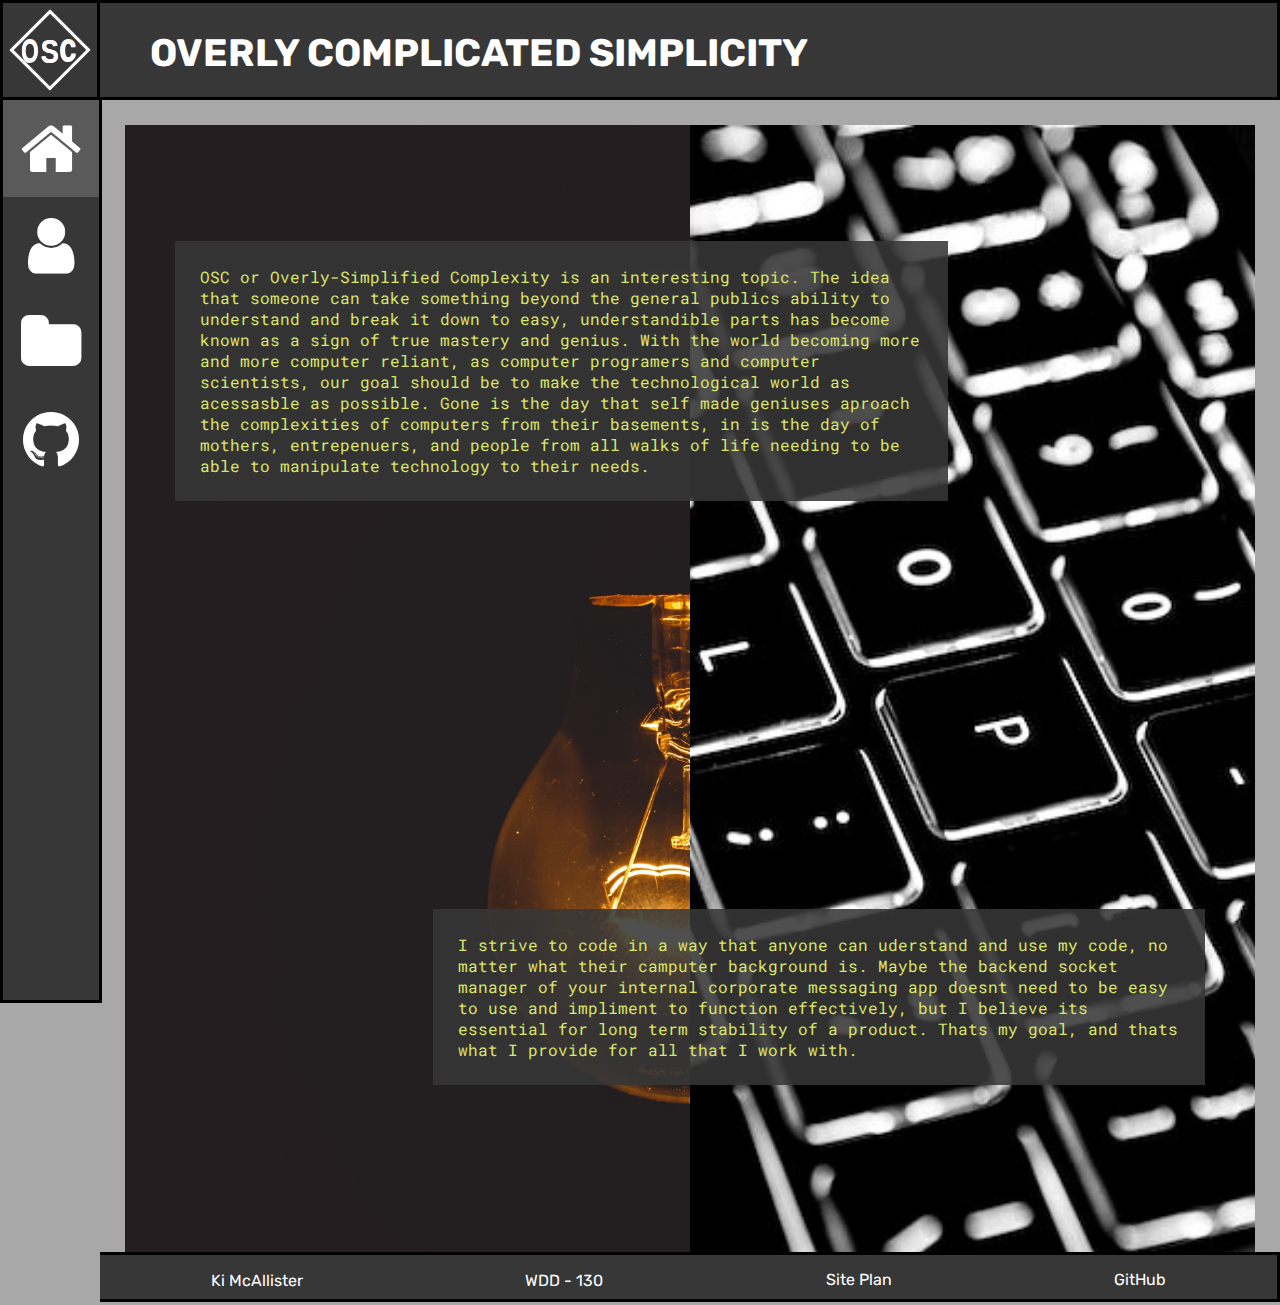
<file: osc/index.html>
<!DOCTYPE html>
<html lang="en">
<head>
    <meta charset="UTF-8">
    <meta http-equiv="X-UA-Compatible" content="IE=edge">
    <meta name="viewport" content="width=device-width, initial-scale=1.0">
    <link type="text/css" rel="stylesheet" href="styles/style.css">
    <title>OSC</title>
</head>
<body>
    <header>
        <div class="top_bar">
            <a href="index.html"><img src="images/osc_logo.svg" alt="OSC logo"></a>
            <h1 id="page_title">OVERLY COMPLICATED SIMPLICITY</h1>
        </div>
    </header>

    <nav id="side_menu">
        <link rel="stylesheet" href="https://cdnjs.cloudflare.com/ajax/libs/font-awesome/4.7.0/css/font-awesome.min.css">
        <a class="active" href="index.html"><i class="fa fa-home"></i></a>
        <a href="about_me.html"><i class="fa fa-user"></i></a>
        <a href="portfolio.html"><i class="fa fa-folder"></i></a>
        <a href="https://github.com/KiMcAllister" target="_blank"><i class="fa fa-github"></i></a>
    </nav>

    <main>
        <div id="home">
            <div class="home_img_container"><img id="home_img_1" src="images/light_bulb_2.jpg" alt="Light Bulb"></div>
            <div class="home_img_container"><img id="home_img_2" src="images/keyboard.jpg" alt="Keyboard"></div>
            <div id="home_p_1_container"><p id="home_p_1">OSC or Overly-Simplified Complexity is an interesting topic. The idea that someone can take something beyond the general publics ability to understand and break it down to easy, understandible parts has become known as a sign of true mastery and genius. With the world becoming more and more computer reliant, as computer programers and computer scientists, our goal should be to make the technological world as acessasble as possible. Gone is the day that self made geniuses aproach the complexities of computers from their basements, in is the day of mothers, entrepenuers, and people from all walks of life needing to be able to manipulate technology to their needs.</p></div>
            <div id="home_p_2_container"><p id="home_p_2">I strive to code in a way that anyone can uderstand and use my code, no matter what their camputer background is. Maybe the backend socket manager of your internal corporate messaging app doesnt need to be easy to use and impliment to function effectively, but I believe its essential for long term stability of a product. Thats my goal, and thats what I provide for all that I work with.</p></div>
        </div>

    </main>
    <footer>
        <p>Ki McAllister</p>
        <p>WDD - 130</p>
        <a href="site-plan.html">Site Plan</a>
        <a href="https://github.com/KiMcAllister" target="_blank">GitHub</a>
    </footer>
</body>
</html>
</file>
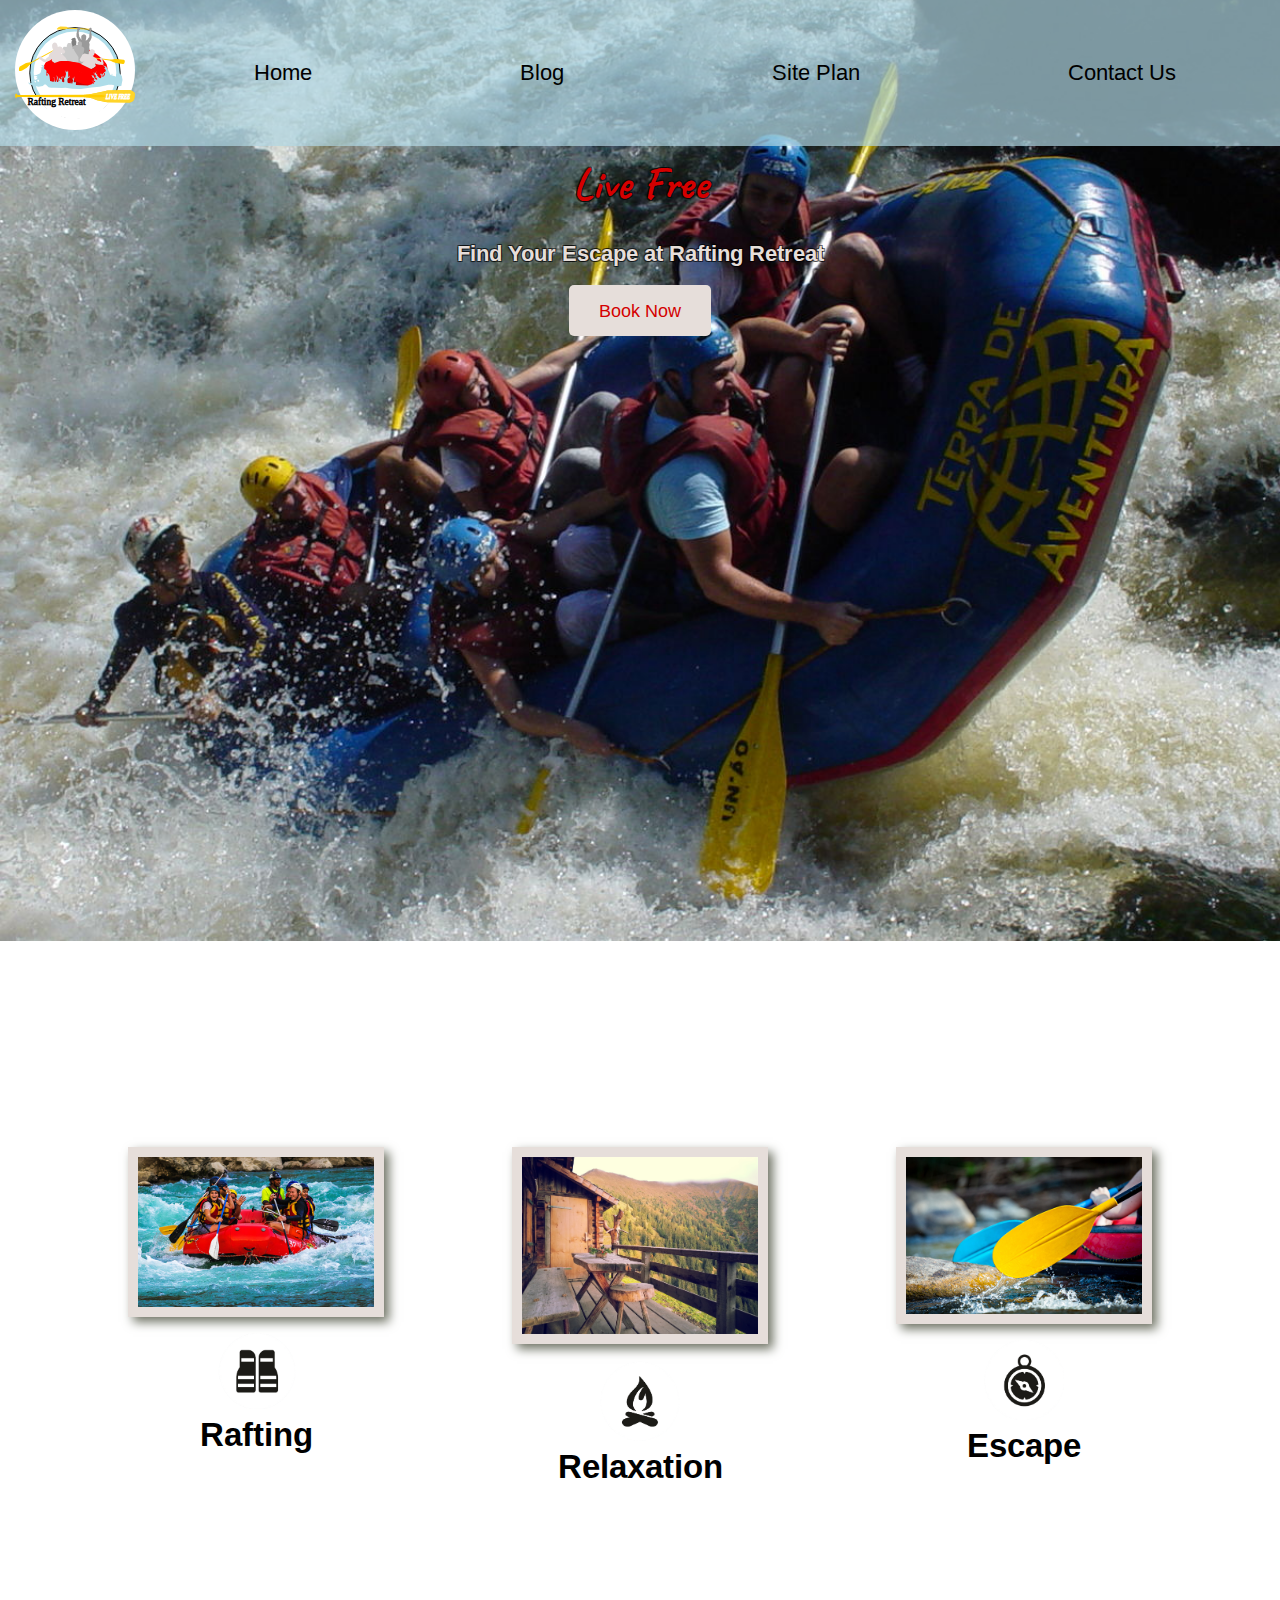
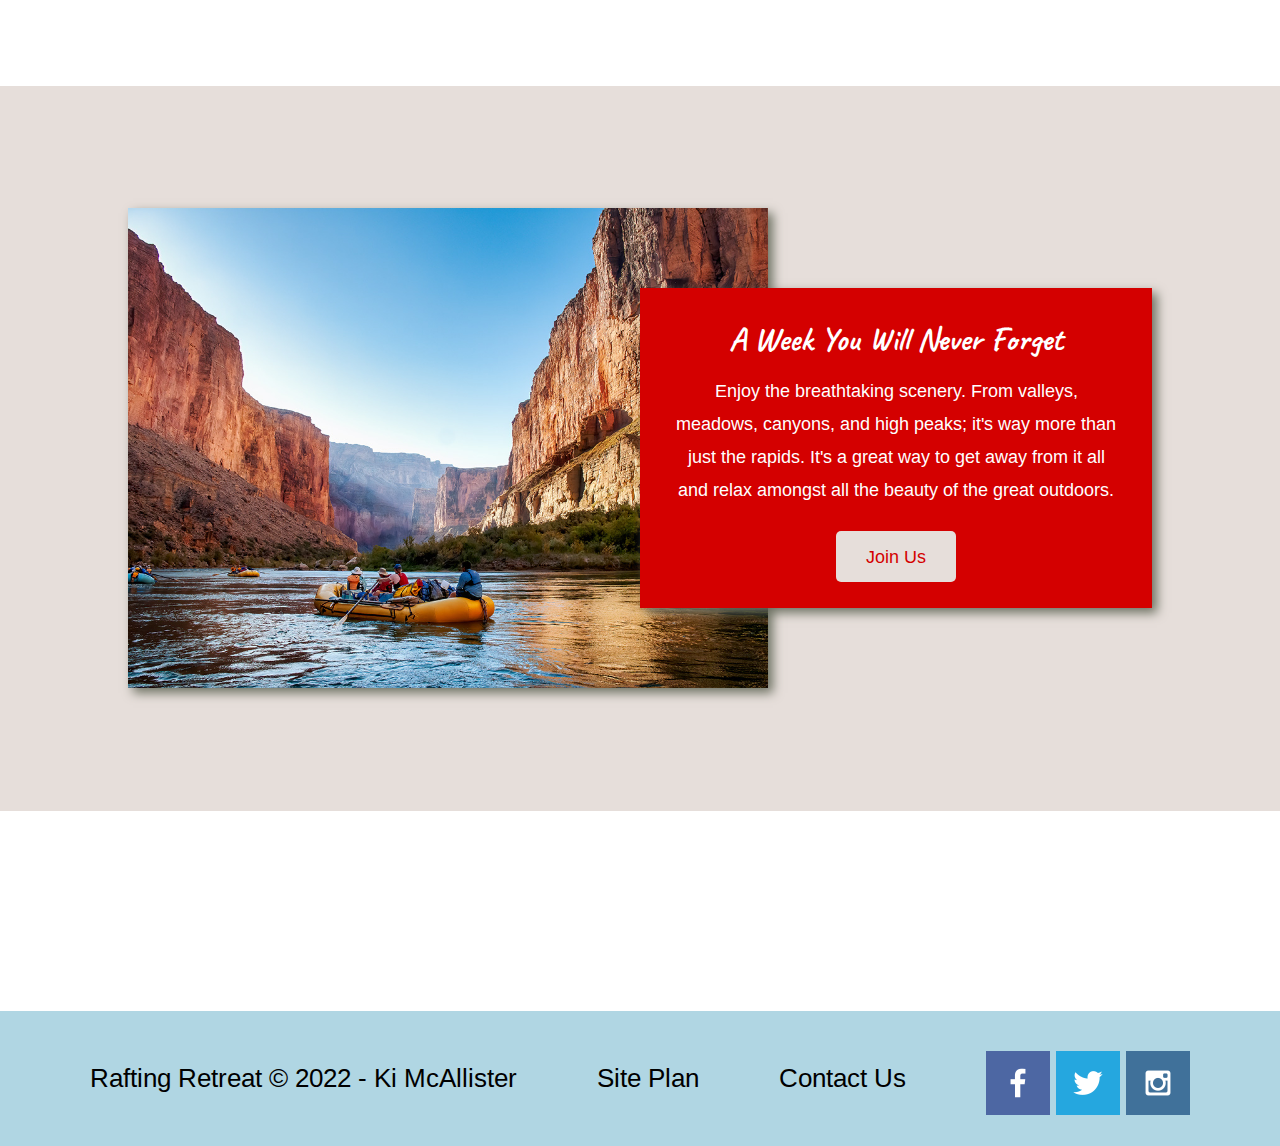
<file: wrr/index.html>
<!DOCTYPE html>
<html lang="en">
<head>
    <meta charset="UTF-8">
    <meta http-equiv="X-UA-Compatible" content="IE=edge">
    <meta name="viewport" content="width=device-width, initial-scale=1.0">
    <title>Whitewater Rafting Retreat | Rafting Retreat | Home</title>
    <link rel="stylesheet" href="styles/style.css">
</head>
<body>
    <div id="content">
        <header>
            <a id="logo_link" href="index.html">
                <img class="logo" src="images/logo.svg" alt="Rafting Retreat Logo">
            </a>
            <nav>
                <a href="index.html">Home</a>
                <a href="blogs.html">Blog</a>
                <a href="site-plan-rafting.html">Site Plan</a>
                <a href="contactus.html">Contact Us</a>
            </nav>
        </header>
        <div id="hero">
            <div id="hero-box">
                <img id="hero-img" src="images/hero.jpg" alt="Epic Whitewater Rafting Photo">
            </div>
            <section id="hero-msg">
                <h1 class="home-title">Live Free</h1>
                <h4>Find Your Escape at Rafting Retreat</h4>
                <div class='button-box'>
                    <a class='book' href="rates.html">Book Now</a>
                </div>
            </section>
        </div>
        <main class="home-grid">
            <section class="rafting-card">
                <img class="card-img" src="images/rafting.jpg" alt="rafting down a river">
                <img class="icon" src="images/life-jacket.png" alt="life-jacket icon">
                <h2>Rafting</h2>
            </section>
            <section class="retreat-card">
                <img class="card-img" src="images/retreat.jpg" alt="Balcony overlooking the forest">
                <img class="icon" src="images/fire_icon.png" alt="fire icon">
                <h2>Relaxation</h2>
            </section>
            <section class="escape-card">
                <img class="card-img" src="images/escape.jpg" alt="Oars over calm river">
                <img class="icon" src="images/compass_icon.png" alt="compass icon">
                <h2>Escape</h2>
            </section>
            <div id="background"></div> 
            <img class="river-valley" src="images/valley.jpg" alt="River valley">
            <section class="msg">
                <h2>A Week You Will Never Forget</h2>
                <p>Enjoy the breathtaking scenery. From valleys, meadows, canyons, and high peaks; it's way more than just the rapids. It's a great way to get away from it all and relax amongst all the beauty of the great outdoors. </p>
                <a class='join' href="rivers.html">Join Us</a>
            </section>
        </main>
        <footer>
            <p>Rafting Retreat &copy; 2022 - Ki McAllister</p>
            <p><a href="site-plan-rafting.html">Site Plan</a></p>
            <p><a href="contactus.html">Contact Us</a></p>
            <div class="social">
                <a href="https://facebook.com" target="_blank">
                    <img src="images/facebook.png" alt="fb icon">
                </a>
                <a href="https://twitter.com" target="_blank">
                    <img src="images/twitter.png" alt="twitter icon">
                </a>
                <a href="https://instagram.com" target="_blank">
                    <img src="images/instagram.png" alt="instagram icon">
                </a>
            </div>
        </footer>
    </div>
</body>
</html>
</file>
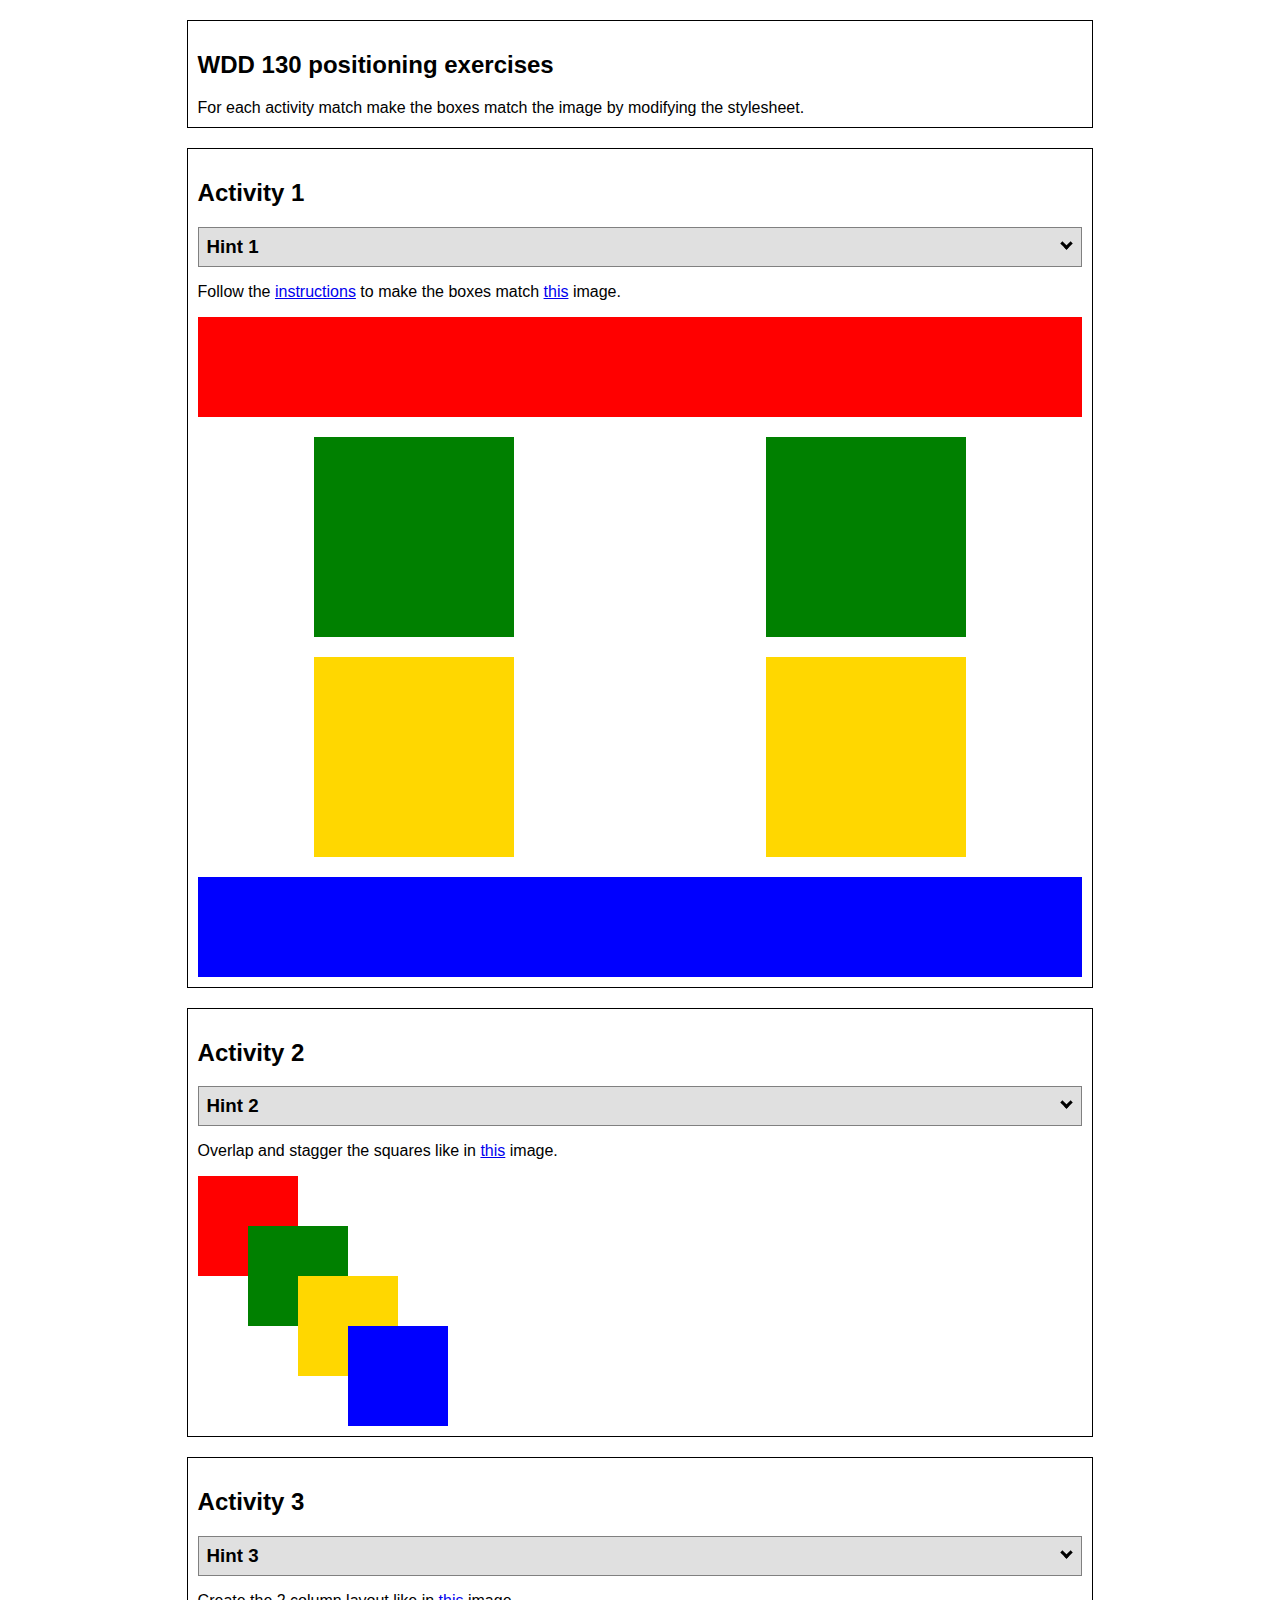
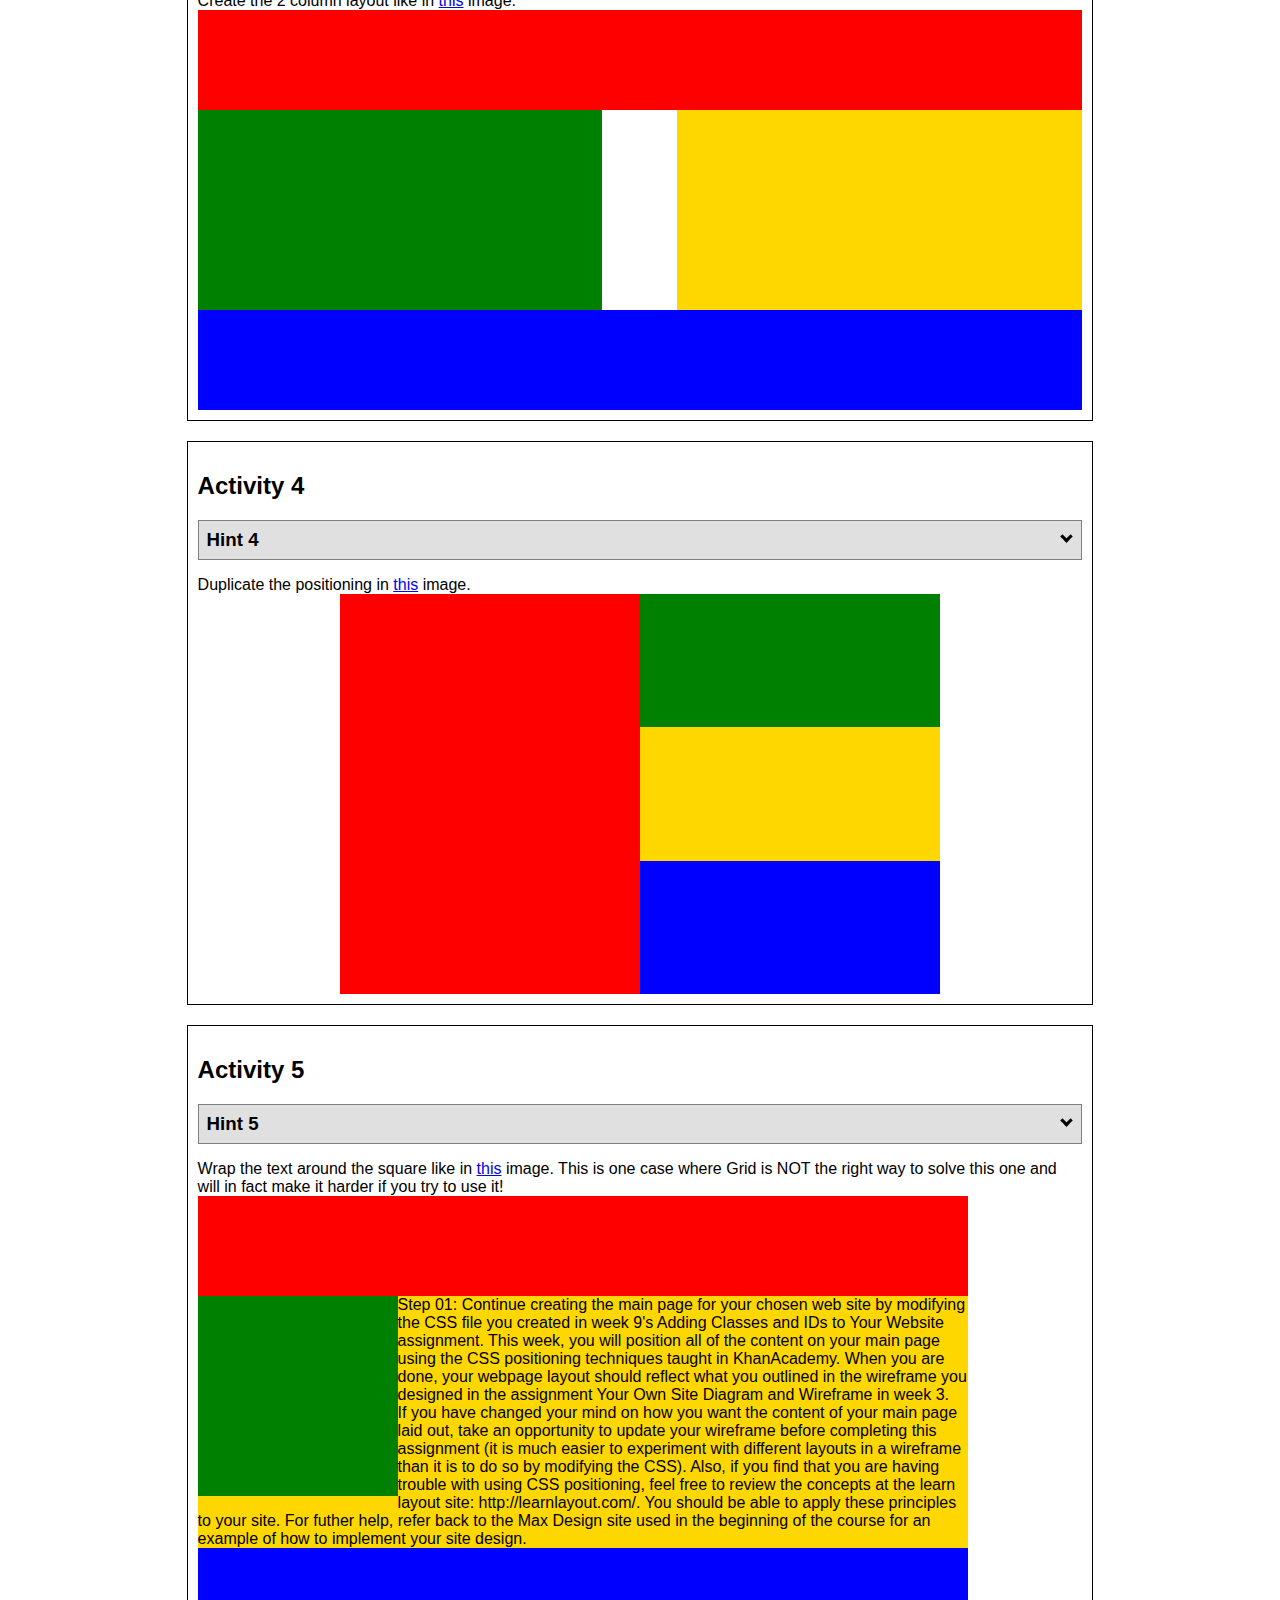
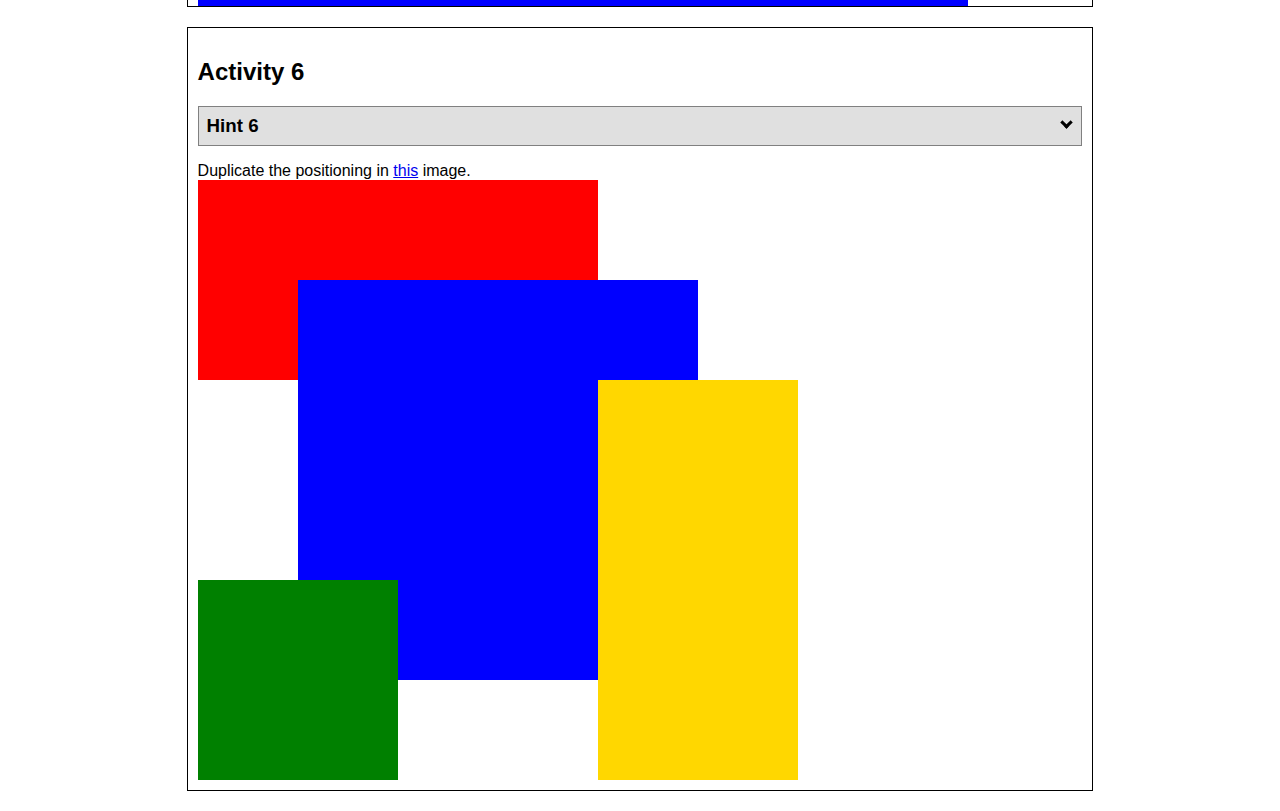
<file: positioning.html>
<!DOCTYPE html>
<html lang="en">
  <head>
    <!-- HTML - Name: positioning.html -->
    <title>Positioning Activity</title>
    <link rel="stylesheet" type="text/css" href="positionstyles.css" />
  </head>
  <body>
    <div class="activity">
      <h2>WDD 130 positioning exercises</h2>
      For each activity match make the boxes match the image by modifying the stylesheet.</div>
    <div class="activity">
      <h2>Activity 1</h2>
      <section class="hint"><input type="checkbox" ><i></i> <h3>Hint 1</h3><div><p>Check out the <a href="https://byui-wdd.github.io/wdd130/activities/w06-css-positioning.html" target="_blank">activity instructions</a> in Ilearn!</p></div></section>
      <p>Follow the <a href="https://byui-wdd.github.io/wdd130/activities/w06-css-positioning.html" target="_blank">instructions</a> to make the boxes match  <a href="https://byui-wdd.github.io/wdd130/images/example1.png" target="_blank">this</a> image.</p>
      <div class="content1" >
        <div class="red1" ></div>
        <div class="green1" ></div>
        <div class="green1" ></div>
        <div class="yellow1"></div>
        <div class="yellow1"></div>
        <div class="blue1"></div>
      </div>
    </div>
    <div class="activity">
      <h2>Activity 2</h2>
      <section class="hint"><input type="checkbox" > <h3>Hint 2</h3><i></i><div>
      <ul>
      <li>grid-template-columns: 50px 50px 50px 50px 50px </li></ul></div></section>
      <p>Overlap and stagger the squares like in <a href="https://byui-wdd.github.io/wdd130/images/example2.png" target="_blank">this</a> image.</p>
      <div class="content2" >
        <div class="red2" ></div>
        <div class="green2" ></div>
        <div class="yellow2"></div>
        <div class="blue2"></div>
      </div>
    </div>
    <div class="activity">
      <h2>Activity 3</h2>
      <section class="hint"><input type="checkbox" > <h3>Hint 3</h3><i></i><div><p>This one is going to be best solved with CSS Grid. Remember to make the boxes the right width first...then start moving them around. </p><h4>Properties used:</h4><ul><li>display:grid;</li><li>grid-template-columns:</li><li>grid-column-gap:</li>
        <li>grid-column:</li>  </ul></div></section>
      Create the 2 column layout like in <a href="https://byui-wdd.github.io/wdd130/images/example3.png" target="_blank">this</a>  image.
      <div class="content3" >
        <div class="red3" ></div>
        <div class="green3" ></div>
        <div class="yellow3"></div>
        <div class="blue3"></div>
      </div>
    </div>
    <div class="activity">
      <h2>Activity 4</h2>
      <section class="hint"><input type="checkbox" > <h3>Hint 4</h3><i></i><div><p>For the others we have been primarily concerned with width. For this one you will need to adjust height as well. </p><h4>Properties used:</h4><ul><li>display:grid;</li><li>grid-template-columns:</li><li>grid-row:</li></ul></div></section>
      Duplicate the positioning in <a href="https://byui-wdd.github.io/wdd130/images/example4.png" target="_blank">this</a> image. 
      <div class="content4" >
        <div class="red4" ></div>
        <div class="green4" ></div>
        <div class="yellow4"></div>
        <div class="blue4"></div>
      </div>
    </div>

    <div class="activity">
      <h2>Activity 5</h2>
      <section class="hint"><input type="checkbox" > <h3>Hint 5</h3><i></i><div><p>Grid is <strong>not</strong> the right way to do this.  In fact there is only one way to really do that...and that is with float. Remember that we float the thing we want the text to wrap around.  Also remember to start by making all the shapes the right size and shape.</p><h4>Properties used:</h4><ul><li>float: left;</li></ul></div></section>
      Wrap the text around the square like in <a href="https://byui-wdd.github.io/wdd130/images/example5.png" target="_blank">this</a> image. This is one case where Grid is NOT the right way to solve this one and will in fact make it harder if you try to use it!
      <div class="content5" >
        <div class="red5" ></div>
        <div class="green5" ></div>
        <div class="yellow5">Step 01: Continue creating the main page for your chosen web site by modifying the CSS file you created in week 9's Adding Classes and IDs to Your Website assignment. This week, you will position all of the content on your main page using the CSS positioning techniques taught in KhanAcademy. When you are done, your webpage layout should reflect what you outlined in the wireframe you designed in the assignment Your Own Site Diagram and Wireframe in week 3. <br />
          If you have changed your mind on how you want the content of your main page laid out, take an opportunity to update your wireframe before completing this assignment (it is much easier to experiment with different layouts in a wireframe than it is to do so by modifying the CSS). Also, if you find that you are having trouble with using CSS positioning, feel free to review the concepts at the learn layout site: http://learnlayout.com/. You should be able to apply these principles to your site. For futher help, refer back to the Max Design site used in the beginning of the course for an example of how to implement your site design.</div>
        <div class="blue5"></div>
      </div>
    </div>
    <div class="activity">
      <h2>Activity 6</h2>
      <section class="hint"><input type="checkbox" > <h3>Hint 6</h3><i></i><div><p>This one is all about visualizing the grid behind the layout. If you are having a hard time doing that first: all the sizes are even multiples of 100, and second here is another example with the lines drawn: <a href="https://byui-wdd.github.io/wdd130/images/example6-hint.png" target="_blank">example 6 with lines</a>. For this one you will find it easiest if you use px for the column width. You can also use <kbd>z-index</kbd> to control the element layering.    </p><h4>Properties used:</h4><ul><li>display:grid;</li><li>grid-template-columns:</li><li>grid-column:</li><li>grid-row:</li><li><a href="https://www.w3schools.com/cssref/pr_pos_z-index.asp" target="_blank">z-index:</a></li></ul></div></section>
      Duplicate the positioning in <a href="https://byui-wdd.github.io/wdd130/images/example6.png" target="_blank">this</a> image.
      <div class="content6" >
        <div class="red6" ></div>
        <div class="green6" ></div>
        <div class="yellow6"></div>
        <div class="blue6"></div>
      </div>
    </div>
  </body>
</html>
</file>
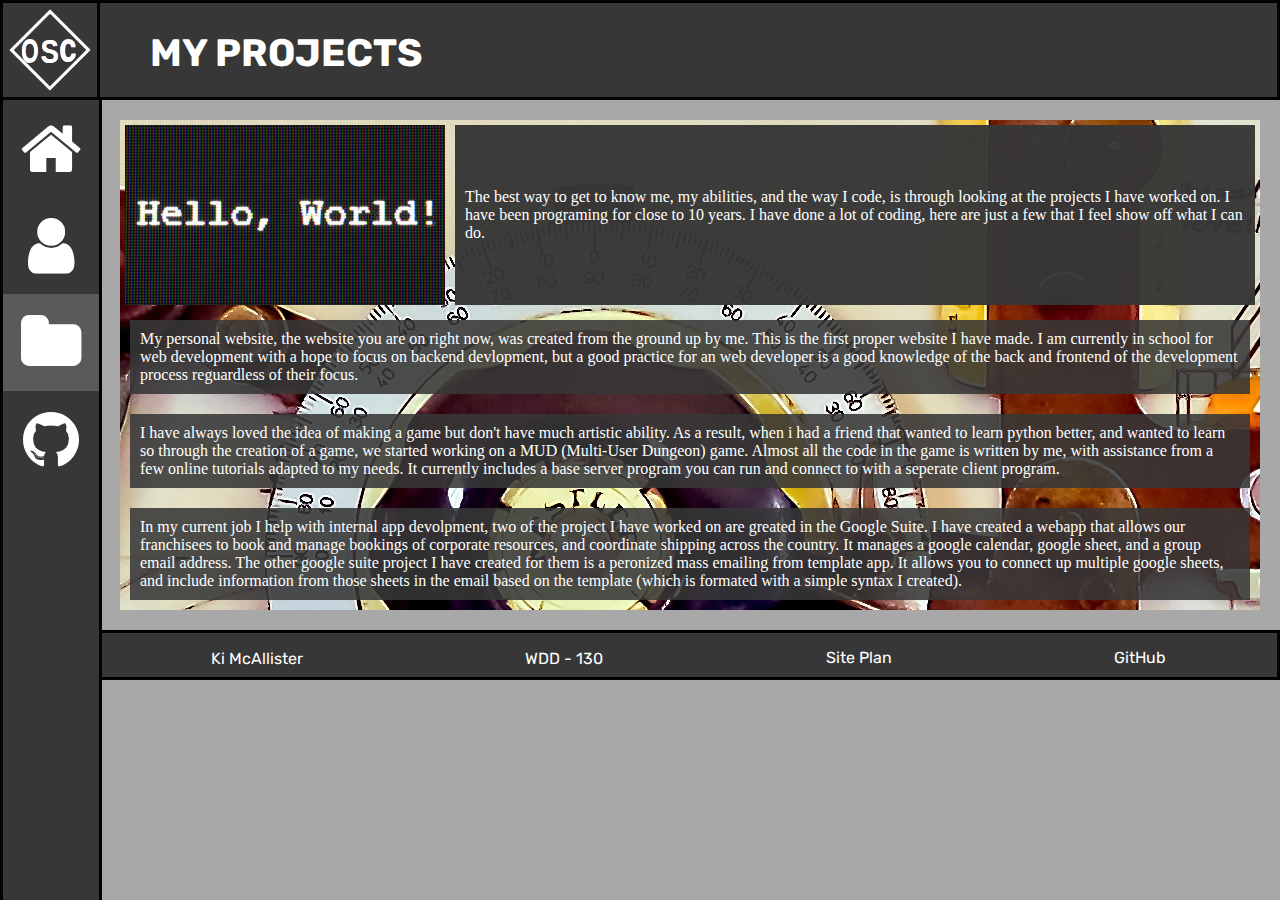
<file: osc/portfolio.html>
<!DOCTYPE html>
<html lang="en">
<head>
    <meta charset="UTF-8">
    <meta http-equiv="X-UA-Compatible" content="IE=edge">
    <meta name="viewport" content="width=device-width, initial-scale=1.0">
    <link type="text/css" rel="stylesheet" href="styles/style.css">
    <title>Portfolio</title>
</head>
<body>
    <header>
        <div class="top_bar">
            <a href="index.html"><img src="images/osc_logo.svg" alt="OSC logo"></a>
            <h1 id="page_title">MY PROJECTS</h1>
        </div>
    </header>
    <nav id="side_menu">
        <link rel="stylesheet" href="https://cdnjs.cloudflare.com/ajax/libs/font-awesome/4.7.0/css/font-awesome.min.css">
        <a href="index.html"><i class="fa fa-home"></i></a>
        <a href="about_me.html"><i class="fa fa-user"></i></a>
        <a class="active" href="portfolio.html"><i class="fa fa-folder"></i></a>
        <a href="https://github.com/KiMcAllister" target="_blank"><i class="fa fa-github"></i></a>
    </nav>
    <main id="portfolio_main">
        <div id="portfolio">
            <div id="intro">
                <img id="hello_world" src="images/hello_world.jpg" alt="Image of Ki McAllister">
                <p id="portfolio_info">The best way to get to know me, my abilities, and the way I code, is through looking at the projects I have worked on. I have been programing for close to 10 years. I have done a lot of coding, here are just a few that I feel show off what I can do.</p>
            </div>
            <p class="project">My personal website, the website you are on right now, was created from the ground up by me. This is the first proper website I have made. I am currently in school for web development with a hope to focus on backend devlopment, but a good practice for an web developer is a good knowledge of the back and frontend of the development process reguardless of their focus.</p>
            <p class="project">I have always loved the idea of making a game but don't have much artistic ability. As a result, when i had a friend that wanted to learn python better, and wanted to learn so through the creation of a game, we started working on a MUD (Multi-User Dungeon) game. Almost all the code in the game is written by me, with assistance from a few online tutorials adapted to my needs. It currently includes a base server program you can run and connect to with a seperate client program.</p>
            <p class="project">In my current job I help with internal app devolpment, two of the project I have worked on are greated in the Google Suite. I have created a webapp that allows our franchisees to book and manage bookings of corporate resources, and coordinate shipping across the country. It manages a google calendar, google sheet, and a group email address. The other google suite project I have created for them is a peronized mass emailing from template app. It allows you to connect up multiple google sheets, and include information from those sheets in the email based on the template (which is formated with a simple syntax I created).</p>
        </div>
    </main>
    <footer>
        <p>Ki McAllister</p>
        <p>WDD - 130</p>
        <a href="site-plan.html">Site Plan</a>
        <a href="https://github.com/KiMcAllister" target="_blank">GitHub</a>
    </footer>
</body>
</html>
</file>
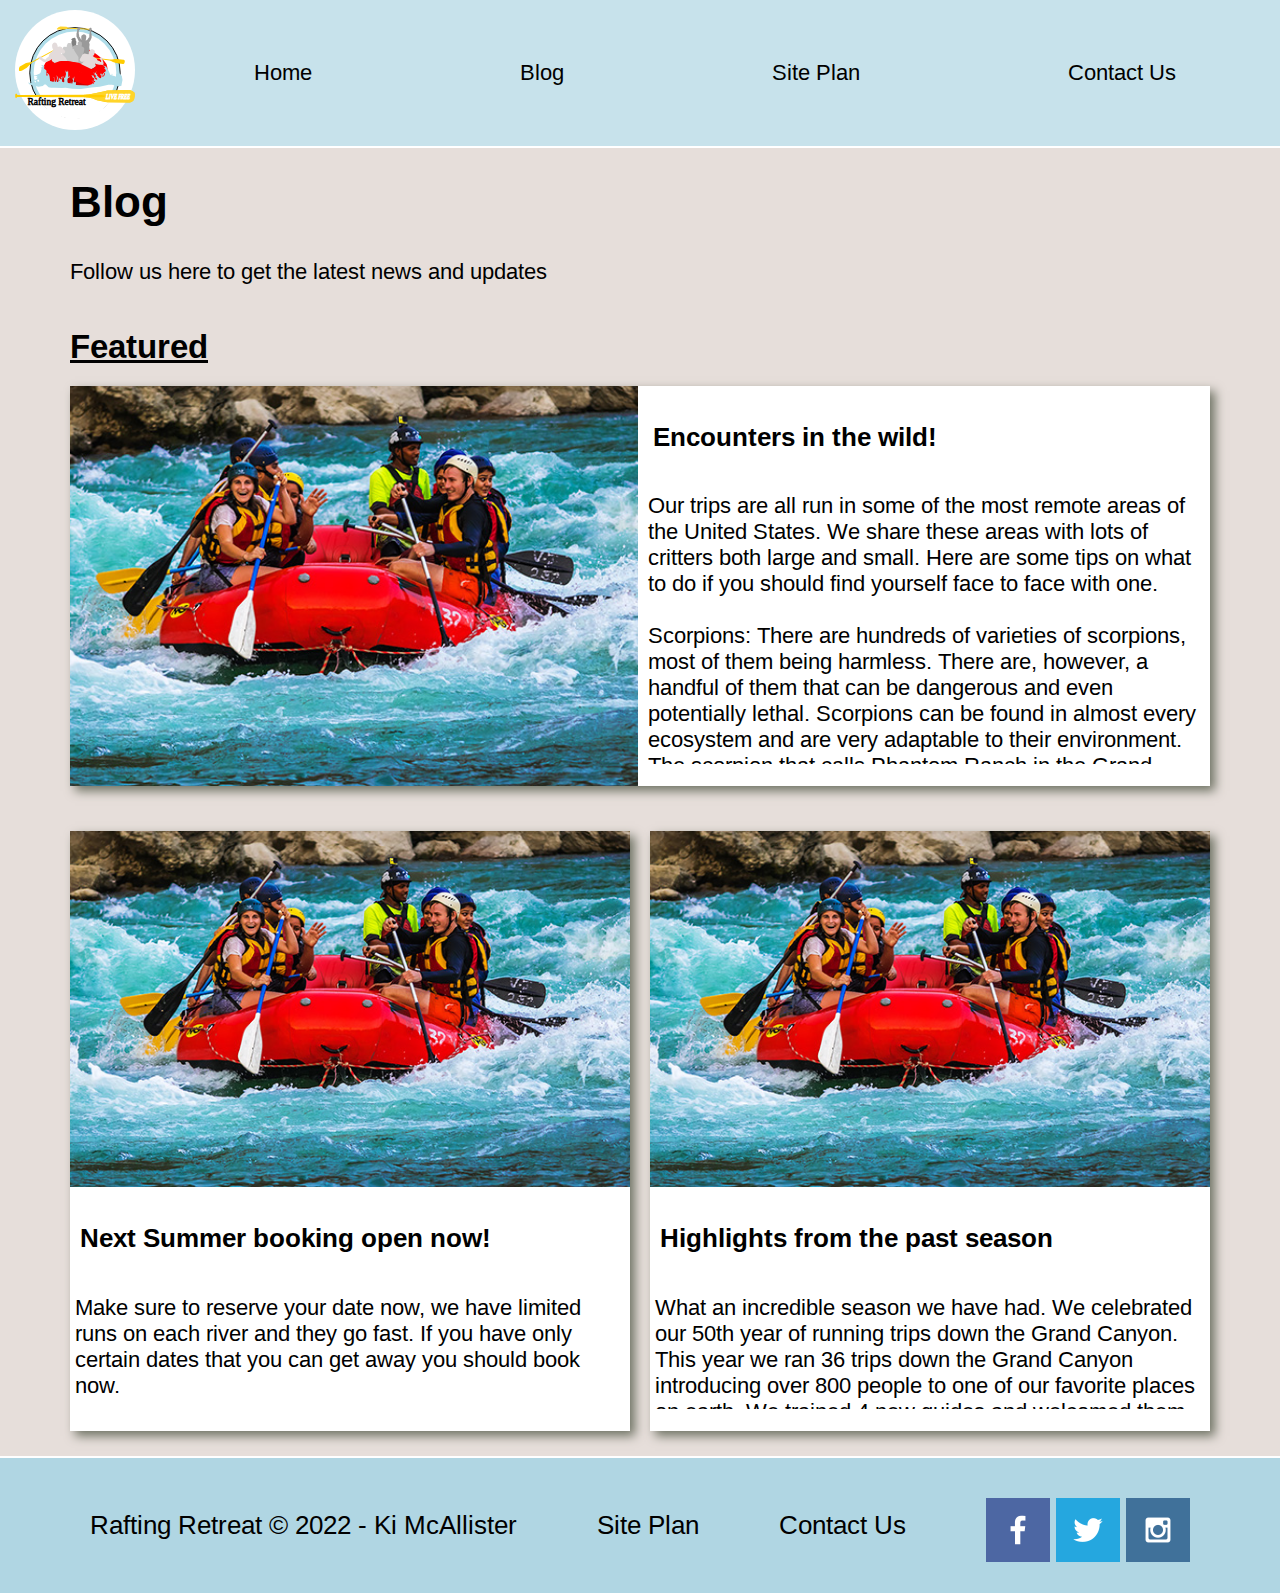
<file: wrr/blogs.html>
<!DOCTYPE html>
<html lang="en">
<head>
    <meta charset="UTF-8">
    <meta http-equiv="X-UA-Compatible" content="IE=edge">
    <meta name="viewport" content="width=device-width, initial-scale=1.0">
    <title>Whitewater Rafting Retreat | Rafting Retreat | Home</title>
    <link rel="stylesheet" href="styles/style.css">
</head>
<body>
    <div id="blog_content">
        <header>
            <a id="logo_link" href="index.html">
                <img class="logo" src="images/logo.svg" alt="Rafting Retreat Logo">
            </a>
            <nav>
                <a href="index.html">Home</a>
                <a href="blogs.html">Blog</a>
                <a href="site-plan-rafting.html">Site Plan</a>
                <a href="contactus.html">Contact Us</a>
            </nav>
        </header>
        
        <main id="blog_main">
            <div id="title">
                <h1>Blog</h1>
                <p>Follow us here to get the latest news and updates</p>
            </div> 
            <h2>Featured</h2>
            <section class="blog" id="featured">
                <img src="images/rafting.jpg" alt="rafting down a river">
                <h3>Encounters in the wild!</h3>
                <p>
                    Our trips are all run in some of the most remote areas of the United States. We share these areas with lots of critters both large and small. Here are some tips on what to do if you should find yourself face to face with one.
                    <br><br>
                    Scorpions: There are hundreds of varieties of scorpions, most of them being harmless. There are, however, a handful of them that can be dangerous and even potentially lethal. Scorpions can be found in almost every ecosystem and are very adaptable to their environment. The scorpion that calls Phantom Ranch in the Grand Canyon home is the Bark Scorpion, the most venomous in the United States. Do not worry though, the bark scorpions are only lethal to their prey and luckily humans are not on that list!
                    <br><br>
                    They spend the day hiding and crawl out at night to hunt. They will eat crickets, moths, spiders and other insects. Many compare their sting to an intense bee sting. Relief can be found with ice, aspirin and time.
                    <br><br>
                    When in the canyon, pay attention to where you are walking at night. Always wear your shoes or sandals. Always have a light with you to see where you are going. Never try to capture a scorpion and if you get stung, see your guide immediately.
                    <br><br>
                    Big horn sheep: For many people, bighorn sheep symbolize the rugged mountain west. It is one of two species of wild sheep in North America. It’s compact body is muscular with chocolate brown fur. Most weigh 160-250 lbs. They have exceptional vision, hearing and smell that helps them detect and avoid predators.
                    <br><br>
                    Their large curved horns can weigh up to 30 lbs. Females also have horns but they are short with a slight curvature. Horns are used as tools for eating and fighting.
                    <br><br>
                    If you encounter a big horn sheep, don’t agitate it. The park service asks that you stay 100 feet away from big game animals. Leave them enough room for escape if they feel threatened.
                </p>
            </section>
            <section class="blog" id="blog_1">
                <img src="images/rafting.jpg" alt="rafting down a river">
                <h3>Next Summer booking open now!</h3>
                <p>
                    Make sure to reserve your date now, we have limited runs on each river and they go fast. If you have only certain dates that you can get away you should book now.
                </p>
            </section>
            <section class="blog" id="blog_2">
                <img src="images/rafting.jpg" alt="rafting down a river">
                <h3>Highlights from the past season</h3>
                <p>
                    What an incredible season we have had. We celebrated our 50th year of running trips down the Grand Canyon. This year we ran 36 trips down the Grand Canyon introducing over 800 people to one of our favorite places on earth. We trained 4 new guides and welcomed them to our family. The season started off with some chilly weather in the early season, but our guests braved the cold and loved every minute of their trip (show pictures). Later the temperatures soared reaching highs of 120 F in the Grand canyon and 95 on the Salmon. We didn't have any trouble getting people in the water at those temperatures.
                </p>
            </section>

        </main>


        <footer>
            <p>Rafting Retreat &copy; 2022 - Ki McAllister</p>
            <p><a href="site-plan-rafting.html">Site Plan</a></p>
            <p><a href="contactus.html">Contact Us</a></p>
            <div class="social">
                <a href="https://facebook.com" target="_blank">
                    <img src="images/facebook.png" alt="fb icon">
                </a>
                <a href="https://twitter.com" target="_blank">
                    <img src="images/twitter.png" alt="twitter icon">
                </a>
                <a href="https://instagram.com" target="_blank">
                    <img src="images/instagram.png" alt="instagram icon">
                </a>
            </div>
        </footer>
    </div>
</body>
</html>
</file>
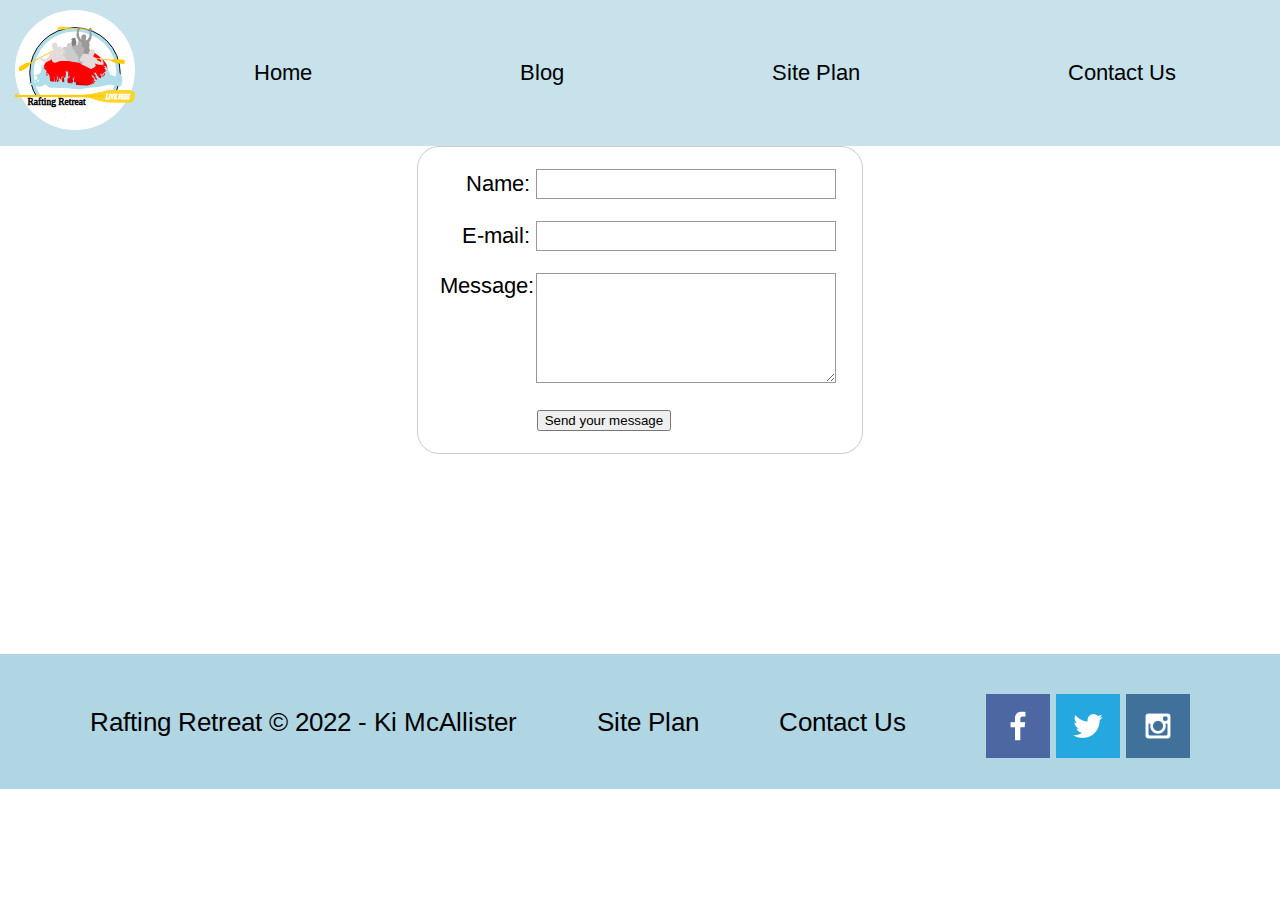
<file: wrr/contactus.html>
<!DOCTYPE html>
<html lang="en">
<head>
    <meta charset="UTF-8">
    <meta http-equiv="X-UA-Compatible" content="IE=edge">
    <meta name="viewport" content="width=device-width, initial-scale=1.0">
    <title>Whitewater Rafting Retreat | Rafting Retreat | Home</title>
    <link rel="stylesheet" href="styles/style.css">
    <style >
        form {
            margin: 0 auto;
            width: 400px;
            padding: 1em;
            border: 1px solid #ccc;
            border-radius: 1em;
        }

        ul {
            list-style: none;
            padding: 0;
            margin: 0;
        }

        form li + li {
            margin-top: 1em;
        }

        label {
            display: inline-block;
            width: 90px;
            text-align: right;
        }

        input,
        textarea {
            font: 1em sans-serif;
            width: 300px;
            box-sizing: border-box;
            border: 1px solid #999;
        }

        input:focus,
        textarea:focus {
            border-color: #000;
        }

        textarea {
            vertical-align: top;
            height: 5em;
        }

        .button {
            padding-left: 90px;
        }

        button {
            margin-left: 0.5em;
        }
        #feedback {
            background-color: antiquewhite;
            position: absolute;
            top: 0;
            left: 0;
            right: 0;
            padding: .5em;
            /* make this element invisible until we are ready for it */
            display: none;      
        }
        .moveDown {
            margin-top: 3em;
        }
    </style>
</head>
<body>
    <div id="blog_content">
        <header>
            <a id="logo_link" href="index.html">
                <img class="logo" src="images/logo.svg" alt="Rafting Retreat Logo">
            </a>
            <nav>
                <a href="index.html">Home</a>
                <a href="blogs.html">Blog</a>
                <a href="site-plan-rafting.html">Site Plan</a>
                <a href="contactus.html">Contact Us</a>
            </nav>
        </header>
        
        <main>
            <form action="/my-handling-form-page" method="post">
                <ul>
                  <li>
                    <label for="name">Name:</label>
                    <input type="text" id="name" name="user_name" />
                  </li>
                  <li>
                    <label for="mail">E-mail:</label>
                    <input type="email" id="mail" name="user_email" />
                  </li>
                  <li>
                    <label for="msg">Message:</label>
                    <textarea id="msg" name="user_message"></textarea>
                  </li>
                  <li class="button">
                    <button type="submit">Send your message</button>
                  </li>
                </ul>
              </form>
              <div id="feedback"></div>
        </main>

        <footer>
            <p>Rafting Retreat &copy; 2022 - Ki McAllister</p>
            <p><a href="site-plan-rafting.html">Site Plan</a></p>
            <p><a href="contactus.html">Contact Us</a></p>
            <div class="social">
                <a href="https://facebook.com" target="_blank">
                    <img src="images/facebook.png" alt="fb icon">
                </a>
                <a href="https://twitter.com" target="_blank">
                    <img src="images/twitter.png" alt="twitter icon">
                </a>
                <a href="https://instagram.com" target="_blank">
                    <img src="images/instagram.png" alt="instagram icon">
                </a>
            </div>
        </footer>
    </div>
    <script>
        // get the feedback div element so we can do something with it.
        const feedbackElement = document.getElementById('feedback');
        // get the form so we can read what was entered in it.
        const formElement = document.forms[0];
        // add a 'listener' to wait for a submission of our form. When that happens run the code below.
        formElement.addEventListener('submit', function(e) {
            // stop the form from doing the default action.
            e.preventDefault();
            // set the contents of our feedback element to a message letting the user know the form was submitted successfully. Notice that we pull the name that was entered in the form to personalize the message!
            feedbackElement.innerHTML = 'Hello '+ formElement.user_name.value +'! Thank you for your message. We will get back with you as soon as possible!';
            // make the feedback element visible.
            feedbackElement.style.display = "block";
            // add a class to move everything down so our message doesn't cover it.
            document.body.classList.toggle('moveDown');
        });
    </script>
</body>
</html>
</file>
<file: osc/styles/style.css>
/*-----General Styles-----*/
@import url('https://fonts.googleapis.com/css2?family=Roboto+Mono&family=Rubik:wght@600&display=swap');
:root {
    --heading-font: 'Rubik', Helvetica, sans-serif;
    --paragraph-font: 'Roboto Mono', monospace;
}
/* Head */
header {
    background-color: #373737;
    grid-column: 1/3;
    position: fixed;
    top:0;
    width:100%;
    z-index: 5;
}
.top_bar{
    display: grid;
    grid-template-columns: 100px auto;
}
.top_bar a{
    box-sizing:border-box;
    grid-column: 1/2;
    height: 100px;    
    border-style: solid;
    border-color: black;
    display: flex;
    justify-content: center;
}
.top_bar img{
    width: 90%;
    align-self: center;
}
.top_bar h1{
    box-sizing:border-box;
    margin: 0px;
    height: 100px;
    line-height: 100px;
    font-size:3vw;
    grid-column: 2/3;
    padding-left: 50px;
    vertical-align: middle;
    border-style: solid solid solid none;
    border-color: black;
    color: white;
    font-family: var(--heading-font);
}

/* Side Nav */
#side_menu{
    background-color: #373737;
    border-color: black;
    border-style: none solid solid solid;
    grid-column: 1/2;
    grid-row: 2/4;
    display: flex;
    flex-direction: column;
    position: fixed;
    top:100px;
    width:96px;
    height:100%;
}

nav a {
    padding: 16px;
    display: block;
    text-align: center;
    transition: all 0.3s ease;
    color: white;
    font-size: 65px;
}
nav a:hover {
    background-color: #000;
}
.active {
    background-color: #A7A8A750;
}

/* Body */
body{
    background-color: #A7A8A7;
    display: grid;
    grid-template-columns: 100px auto;
    grid-template-rows: 100px auto 50px;
    margin: 0px;
}
img{
    max-width: 100%;
}
main{
    grid-column: 2/3;
    grid-row: 2/3;
}
/* Footer */
footer {
    grid-column: 2/3;
    grid-row: 3/4;
    max-height: 100%;
    display: flex;
    text-align: center;
    background-color: #373737;
    border-style: solid solid solid none;
    border-color: black;
    color: white;
    font-family: var(--heading-font);
}
a{
    color: white;
    text-decoration: none;
    line-height:50px;
    vertical-align: middle;
    
}
footer p{
    flex-grow: 1;
}
footer a{
    flex-grow: 1;
    margin: 0px;
}

/* Home page */
#home {
    display:grid;
    grid-template-columns: 50px 1fr 1fr 1fr 1fr 50px;
    grid-template-rows: 100px auto auto 50px;
    height: 100%;
    padding: 25px;
}
#home_img_1{
    width: 100%;
    display: block;
    margin-left: auto;
    margin-right: auto;
    max-height: 100%;
    min-height: 906px;
    object-fit:cover;
    position: relative;
    z-index: -1;
}
#home_img_2{
    max-height: 100%;
    width:100%;
    object-fit:cover;
}
.home_img_container{
    overflow: hidden;
    grid-column: 1/7;
    grid-row: 1/5;
    height:100%;
    display: flex;
    justify-content: center;
    
}
.home_img_container:nth-child(2){
    overflow: hidden;
    height:100%;
    grid-column: 4/7;
    grid-row: 1/5;
    
}
#home_p_1{
    
    background-color:#373737e0;
    color: #D9E66A;
    z-index: 1;
    padding: 25px;
    font-family: var(--paragraph-font)
}
#home_p_2{
    
    color: #D9E66A;
    background-color:#373737e0;
    z-index: 1;
    padding: 25px;
    font-family: var(--paragraph-font)
}
#home_p_1_container{
    grid-column: 2/5;
    grid-row: 2/3;
}
#home_p_2_container{
    display: flex;
    align-items:center;
    grid-column: 3/6;
    grid-row: 3/4;
}

/* About Me */ 
#about_me{
    padding: 50px;
    display: grid;
    grid-template-rows: 1fr 1fr;
    row-gap: 10px;
    align-items: center;
}
#about_me img{
    object-fit:cover;
    width: 35vw;
    height: 35vw;
    
}
#about_me p{
    font-family: var(--paragraph-font);
    padding: 10px;
    color: #93BFEC;
    background-color:#373737e0;
    max-width: 45vw;
    /*top: (500px - 1vh);*/
}
#about_img_1{
    grid-row-start: 1;
    grid-column-start: 1;
    
}
#about_p_1{
    grid-row-start: 1;
    grid-column-start: 1;
    display: block;
    margin-left: auto;
}
#about_img_2{
    grid-row-start: 2;
    grid-column-start:1;
    display: block;
    margin-left: auto;
}
#about_p_2{
    grid-row-start: 2;
    grid-column-start:1;
    z-index: 1;
}

/* Portfolio */ 

#portfolio{
    display:flex;
    flex-direction: column;
    background-image:url("../images/cad.jpg");
    background-clip:content-box;
    background-position: center;
    padding: 20px;
    color:white;
}
#portfolio_info{
    background-color: #373737f8;
    padding: 10px;
    margin-left: 10px;
    margin-top: 0px;
    margin-bottom: 0px;
    display: flex;
    align-items: center;
}
.project{
    background-color: #373737e0;
    padding: 10px;
    margin: 10px;
    
}

#intro{
    display: flex;
    padding: 5px;
}

/* Tablet Resizing */ 
@media screen and (max-width: 800px) {
    /* Home resizing */ 
    #home {
        grid-template-rows: 100px auto 50px 100px auto 50px;
        height: 100%;
        padding: 25px;
    }
    .home_img_container{
        grid-row: 1/4;
    }
    .home_img_container:nth-child(2){
        grid-column: 1/7;
        grid-row: 4/7;
    }

    #home_p_2_container{
        grid-column: 3/6;
        grid-row: 5/6;
    }
    /* About Me Resizing*/
    #about_me{
        grid-template-rows: 1fr auto 1fr auto;
    }
    #about_me img{
        width: 100%;
        
    }
    #about_me p{
        max-width: 100%;
    }
    #about_img_1{
        grid-row-start: 1;
        
    }
    #about_p_1{
        grid-row-start: 2;

    }
    #about_img_2{
        grid-row-start: 3;
    }
    #about_p_2{
        grid-row-start: 4;
    }
}
</file>
<file: wrr/styles/style.css>
@import url('https://fonts.googleapis.com/css2?family=Arimo&family=Caveat:wght@700&display=swap');

#content {
    max-width: 1600px;
    margin: 0 auto;
}
nav {
    display: flex;
    justify-content: space-around;
}
nav a{
    color: black;
    text-align: center;
    text-decoration: none;
    padding: 35px;
    justify-self: center;
    align-self: center;
}

#hero-msg h1, #hero-msg h4{
    text-align: center;

}
#hero-msg h4{
    color: #E6DEDA;
    text-shadow:
   -1px -1px 0 #00000090,  
    1px -1px 0 #00000090,
    -1px 1px 0 #00000090,
     1px 1px 0 #00000090;
}

.button-box{
    text-align: center;
}

main section{
    text-align: center;
}
#background {
    height: 725px;
    background-color: #E6DEDA;
}

body{
    font-family: Arimo, Helvetica, sans-serif;
    font-size: 22px;
    background-color: white;
    margin: 0;
    padding: 0;
}
header{
    background-color: #B0D6E3b4;
    display: grid;
    grid-template-columns: 150px auto;

}
nav a:hover{
    background-color: #E6DEDAb4;
    color: black
}
.book, .join{
    background-color: #E6DEDA;
    color: #d40000;
    text-decoration: none;
    font-size: 18px;
    padding: 15px 30px;
    margin-top: 50px;
    border-radius: 5px;
}
.book:hover, .join:hover{
    background-color: white;
    color: black;
}

.msg {
    background-color: #d40000;
    line-height: 1.5em;
    padding: 35px;
}
h2{
    margin: 0;
}
.msg h2{
    color: white;
    font-family: Caveat, cursive;
}
.msg p{
    color: white;
    font-size: .8em;
    padding-bottom: 15px;
}
footer{
    background-color: #B0D6E3;
    padding: 25px 50px;
    margin-top: 200px; 
    display: flex;
    justify-content: space-around;
    align-items: center;

}
footer p{
    justify-self: center;
    align-self: center;
}
.icon {
    width: 80px;
    padding-top: 10px;
}
.logo{
    max-width: 120px; 
    height: auto;
    justify-self: center;
    align-self: center;
}
.home-title{
    color:#d40000;
    text-shadow:
   -1px -1px 0 #00000090,  
    1px -1px 0 #00000090,
    -1px 1px 0 #00000090,
     1px 1px 0 #00000090;
    font-family: Caveat, cursive;
    font-size: 2em;
    margin-top: 10px;
}
h4{
    color:black;
}
footer h3{
    color:black;
}
footer a{
    color:black;
    text-decoration: none;
}
footer a:hover{
    color: #ffd42aff;
}
#hero-img{
    width: 100%;
    
}
#hero-msg{
    grid-column: 2/3;
    grid-row: 1/2;
    margin-top: 165px;
}
#hero{
    display: grid;
    grid-template-columns: 1fr 3fr 1fr;
    margin-top: -165px; 
}
#hero-box{
    grid-column: 1/4;
    grid-row: 1/3;
    z-index: -1;
}
footer p {
    font-size: 1.2em;
}  
footer p a:hover{
    text-decoration: underline;
}
#logo_link{
    padding: 10px 10px 10px;
    justify-self: center;
    align-self: center;
}

footer .social img{
    padding-top: 15px;
    justify-self: center;
    align-self: center;
}
.rafting-card, .retreat-card, .escape-card{
    margin: 200px 0;
}
.card-img{
    border: 10px solid #E6DEDA;
    transition: transform .5s;
    box-shadow: 5px 5px 10px #6f7364;
}
.card-img:hover {
    opacity: .6;
    transform: scale(1.1);
}

main section img {
    box-sizing: border-box;
}
.home-grid{
    display: grid;
    grid-template-columns: 1fr 1fr 1fr 1fr 1fr 1fr 1fr 1fr 1fr 1fr;

}
.card-img, .river-valley {
    width: 100%;
}
.rafting-card{
    grid-column: 2/4;
    grid-row: 2/3;
}
.retreat-card{
    grid-column: 5/7;
    grid-row: 2/3;
}
.escape-card{
    grid-column: 8/10;
    grid-row: 2/3;
}
#background{
    grid-column: 1/11;
    grid-row: 4/9;
}
.river-valley{
    grid-column: 2/7;
    grid-row: 5/8;
    box-shadow: 5px 5px 10px #6f7364;
}
.msg{
    grid-column: 6/10;
    grid-row: 6/7;
    box-shadow: 5px 5px 10px #6f7364;
}

/* CSS for blog */
#blog_main{
    display:grid;
    grid-template-columns: 50px 1fr 1fr 50px;
    column-gap: 20px;
    row-gap: 20px;
    background-color: #E6DEDA;
    margin-bottom: -200px; 
    border-color: white;
    border-style: solid;
    border-width: 2px 0 2px 0px;
}

.blog{
    text-align:left;
    box-shadow: 5px 5px 10px #6f7364;
    background-color: white;
    margin-bottom: 25px; 
}

#title{
    grid-column: 2/3;
}
#blog_main h2{
    grid-column: 2/3;
    text-decoration-line:underline;
}

#featured{
    grid-column: 2/4;
    display:grid;
    grid-template-columns: 1fr 1fr;
    column-gap: 5px;
    max-height: 400px;
}

#featured img{
    grid-column: 1/2;
    grid-row: 1/3;
    height:100%;
}
.blog img{
    width: 100%;
    max-height:400px;
    object-fit: cover;
}
#featured h3{
    grid-column: 2/3;
    grid-row: 1/2;
}
.blog p{
    box-sizing: border-box;
    padding: 5px 5px 5px 5px;
    overflow: hidden;
    max-width: 100%;
    margin-top: 0px;
}
.blog h3{
    padding: 10px 10px 10px 10px;
}

#blog_1{
    grid-column: 2/3;
    display: flex;
    flex-direction: column;
    overflow: hidden;
    max-height: 600px;

}
#blog_2{
    grid-column: 3/4;
    display: flex;
    flex-direction: column;
    overflow: hidden;
    max-height: 600px;
}


@media screen and (max-width: 900px) {
    #hero, .home-grid {
        display: block;
        height: auto;
    }
    nav, footer {
        flex-direction: column;
    }
    nav a {
        display: block;
        padding: 15px;
    }
    #hero {
        margin-top: 0;
    }
    #hero-msg {
        margin-top: 0;
    }
    #hero-msg h4 {
        display: none;
       
    }
    .home-title {
        font-size: 2em;
        color: #d40000;
        text-shadow: none;
    }
    .rafting-card, .retreat-card, .escape-card { 
        margin: 50px auto;
        width: 60%;
    }
    #background {
        display: none;
    }
    .river-valley, .msg {
        width: 80%;
        display: block;
        margin: 0 auto;
    }
    footer {
        margin-top: 25px;
    }
    .book:hover{
        background-color: #E6DEDA90;
        color: black;
    }
    #blog_main{
        margin-bottom: -25px;
    }
}
</file>
<file: positionstyles.css>
/* CSS - Name: "positionstyles.css" */
/* Activity 1 styles */
.content1 {
  /* This is the parent of the activity 1 boxes. */
  display: grid;
  grid-template-columns: 1fr 1fr;
  justify-items: center;
  grid-gap: 20px;

}
.red1 { 
  width: 100%; 
  height: 100px; 
  background-color: red; 
  grid-column: 1/3;

} 
.green1 {
  width: 200px; 
  height: 200px; 
  background-color: green; 

} 
.yellow1 {
  width: 200px; 
  height: 200px; 
  background-color: gold; 
} 
.blue1 {
  width: 100%; 
  height: 100px; 
  background-color: blue; 
  grid-column: 1/3;
} 
/* Activity 2 styles */ 
.content2 {
  /* This is the parent of the activity 2 boxes. */
  display: grid;
  grid-template-columns: 50px 50px 50px 50px 50px;
  grid-template-rows: 50px 50px 50px 50px 50px;
}
.red2 {
  width: 100px; 
  height: 100px; 
  background-color: red; 
  grid-column: 1/3;
} 
.green2 { 
  width: 100px; 
  height: 100px; 
  background-color: green; 
  grid-column: 2/4;
} 
.yellow2 {
  width: 100px; 
  height: 100px; 
  background-color: gold; 
  grid-column: 3/5;
} 
.blue2 {
  width: 100px; 
  height: 100px; 
  background-color: blue; 
  grid-column: 4/6;
} 
/* Activity 3 styles */ 
.content3 {
  /* This is the parent of the activity 3 boxes. */
  display:grid;
  grid-template-columns: 1fr 1fr;
  grid-column-gap: 75px;
}
.red3 {
  grid-column: 1/3;
  height: 100px; 
  background-color: red; 
} 
.green3 {
  height: 200px; 
  background-color: green;
} 
.yellow3 {
  height: 200px; 
  background-color: gold; 
} 
.blue3 {
  grid-column: 1/3;
  height: 100px; 
  background-color: blue; 
} 
/* Activity 4 styles */ 
.content4 {
  /* This is the parent of the activity 4 boxes. */
  display:grid;
  justify-content: center;
  grid-template-columns: 300px 300px;
  height: 400px;

}
.red4 {
  
  width: 400px;
  background-color: red; 
  grid-row: 1/4;
} 
.green4 {


  background-color: green; 
} 
.yellow4 {


  background-color: gold; 
} 
.blue4 {


  background-color: blue; 
} 
/* Activity 5 styles */ 
.content5 {
  /* This is the parent of the activity 5 boxes. */
  height: 400px;
  width: 770px;
}
.red5 { 
  height: 100px; 
  background-color: red; 
} 
.green5 { 
  width: 200px; 
  height: 200px; 
  background-color: green; 
  float: left;

} 
.yellow5 {

  background-color: gold; 

} 
.blue5 {
  height: 100px; 
  background-color: blue; 
} 
/* Activity 6 styles */ 
.content6 {
  /* This is the parent of the activity 6 boxes. */
  display: grid;
  width: 600px;
  height: 600px;
  grid-template-columns: 1fr 1fr 1fr 1fr 1fr 1fr;
}
.red6 {
  background-color: red; 
  grid-row: 1/3;
  grid-column: 1/5;
} 
.green6 {
  background-color: green; 
  grid-row: 5/7;
  grid-column: 1/3;
  z-index: 1;
} 
.yellow6 {
  background-color: gold; 
  grid-row: 3/7;
  grid-column: 5/7;
  z-index: 1;
} 
.blue6 {
  background-color: blue; 
  grid-row: 2/6;
  grid-column: 2/6;
} 


/* Do not make any changes below here */
.activity {
  width: 70%; 
  margin: 20px auto; 
  font-family: Arial, sans-serif; 
  border: 1px solid black; 
  padding: 10px; 
  clear:both; 
  overflow: auto;
} 

.hint {
  border: 1px solid grey;
  background: #e0e0e0;
  padding: .5em;
  position: relative;
  margin: 1em 0;
}
.hint h3 {
  margin: 0;
}
.hint:hover {
  background: #d0d0d0;
}
.hint > div {
  display: none;
}

.hint input[type=checkbox] {
  position: absolute;
  width: 100%;
  height: 100%;
  opacity: 0;
  z-index: 1;
  cursor: pointer;
}

.hint input[type=checkbox]:checked ~ div {
  display: block;
}

.hint i {
  position: absolute;
  transform: translate(-6px, 0);
  margin-top: 16px;
  right: 10px;
  top: -3px;
}
.hint i:before, .hint i:after {
  content: "";
  position: absolute;
  background-color: black;
  width: 3px;
  height: 9px;
}
.hint i:before {
  transform: translate(2px, 0) rotate(45deg);
}
.hint i:after {
  transform: translate(-2px, 0) rotate(-45deg);
}

.hint input[type=checkbox]:checked ~ i:before {
  transform: translate(-2px, 0) rotate(45deg);
}
.hint input[type=checkbox]:checked ~ i:after {
  transform: translate(2px, 0) rotate(-45deg);
}
.hint a {
  position: relative;
  z-index: 1;
}
</file>
